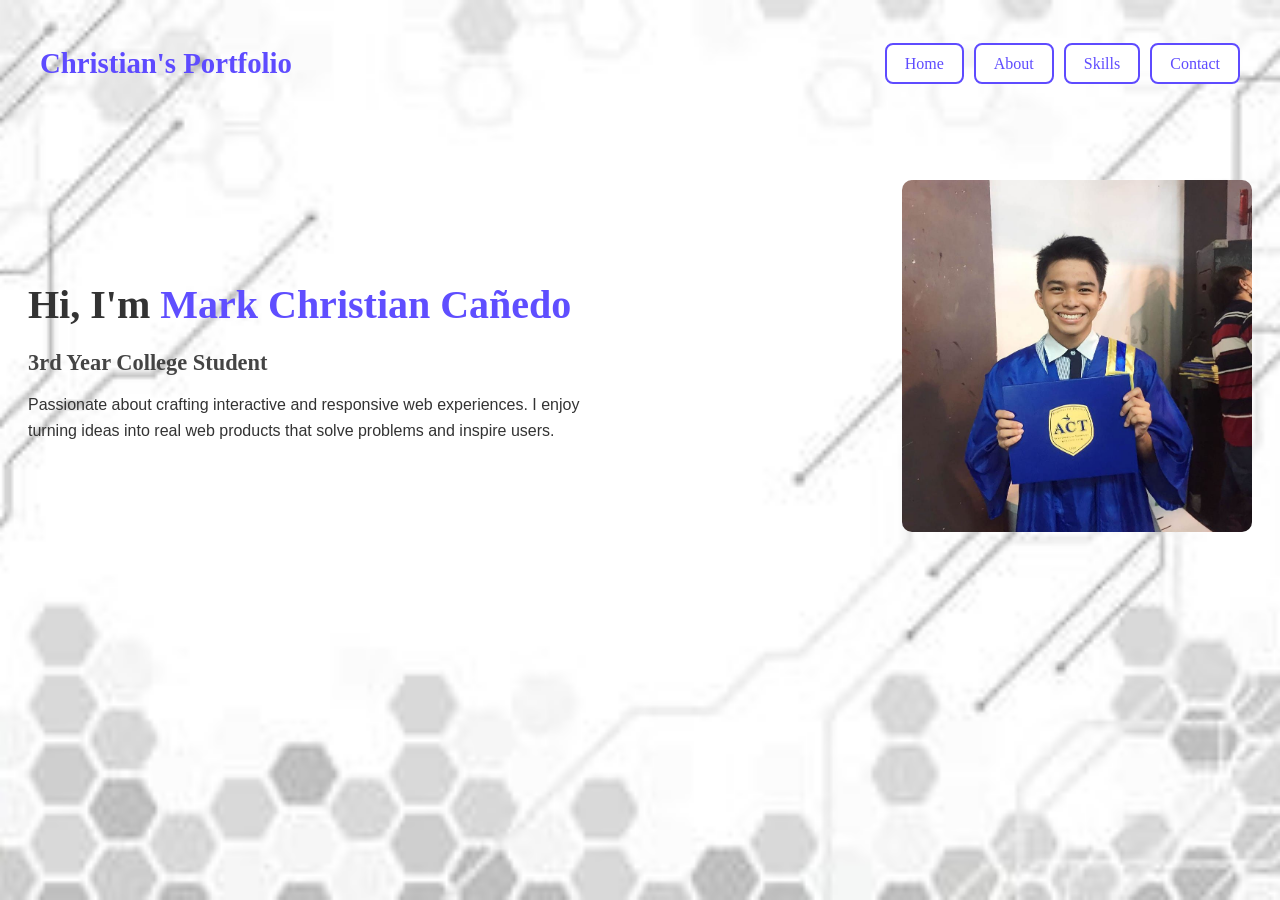
<file: index.html>
<!DOCTYPE html>
<html lang="en">
<head>
  <meta charset="UTF-8" />
  <meta name="viewport" content="width=device-width, initial-scale=1.0"/>
  <title>Mark Christian Cañedo | 3rd Year College Student</title>
  </title>
  <link rel="stylesheet" href="style.css" />
</head>
<body>
  <header>
    <div class="container">
      <h1 class="logo">Christian's Portfolio</h1>
      <nav>
        <ul>
          <li><a href="#home">Home</a></li>
          <li><a href="about.html" target="_blank">About</a></li>
          <li><a href="skills.html" target="_blank">Skills</a></li>
          <li><a href="contact.html" target="_blank">Contact</a></li>
        </ul>
      </nav>   
    </div>
  </header>

  <section id="home" class="hero">
    <div class="hero-content">
      <h2>Hi, I'm <span>Mark Christian Cañedo</span></h2>
      <h3>3rd Year College Student</h3>
      <p>Passionate about crafting interactive and responsive web experiences. I enjoy turning ideas into real web products that solve problems and inspire users.</p>
    </div>
    <div class="hero-image">
      <img src="profile.png" alt="Mark Christian Cañedo" />
    </div>
  </section>
</body>
</html>
</file>
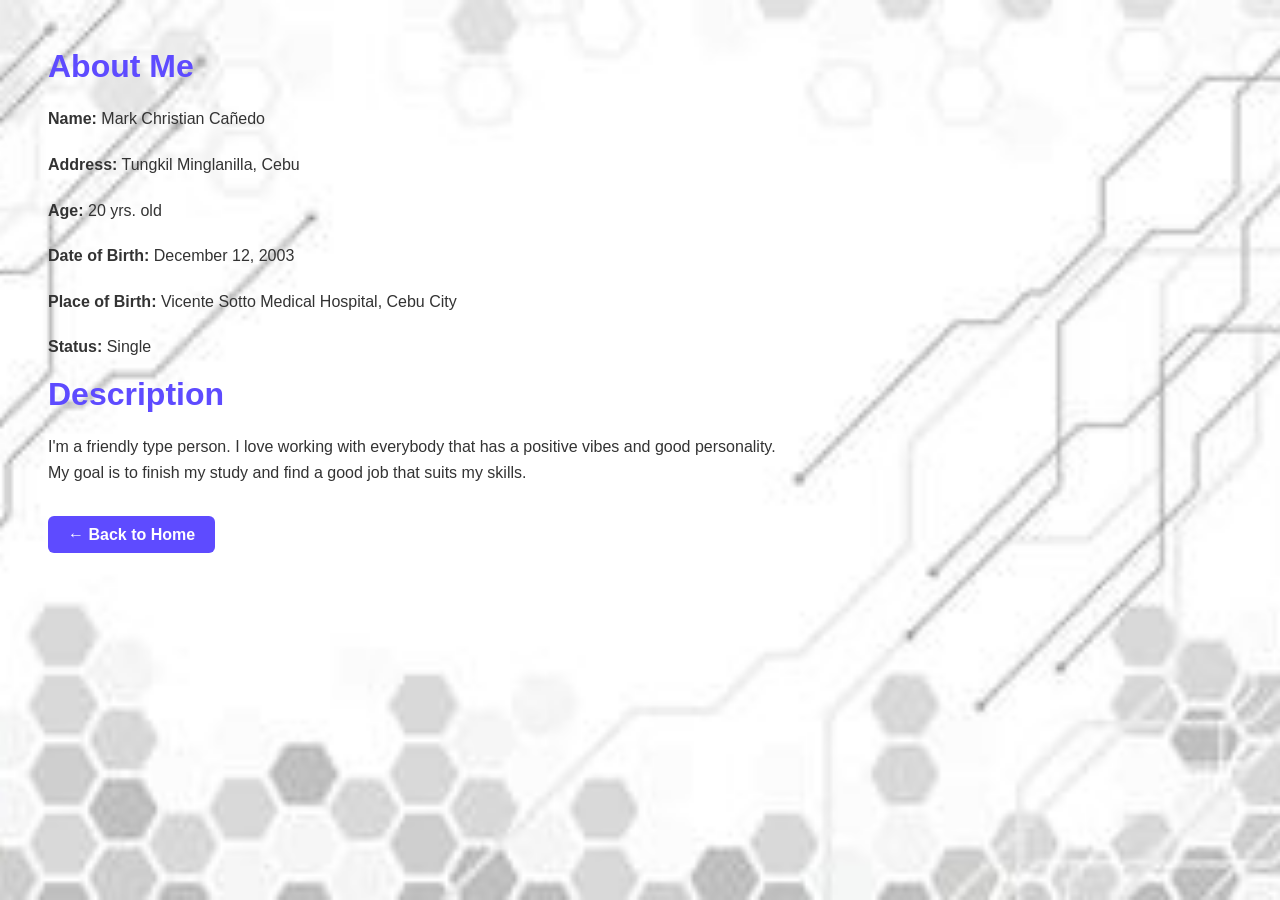
<file: about.html>
<!DOCTYPE html>
<html lang="en">
<head>
  <meta charset="UTF-8" />
  <meta name="viewport" content="width=device-width, initial-scale=1.0"/>
  <title>About Mark Christian Cañedo</title>
  <style>

    body {
      font-family: Arial, sans-serif;
      background-image: url(background1.jpg);
      background-repeat: no-repeat;
      background-size: cover;
      background-position: center;
      background-attachment: fixed;
      padding: 40px;
      color: #333;
    }

    h1 {
      margin-top: 0px;
      color: #5e4bff;
    }

    p {
      line-height: 1.6;
      margin-top: 20px;
    }

    .button {
      margin-top: 40px;
    }

    .btn {
      text-decoration: none;
      background-color: #5e4bff;
      color: white;
      padding: 10px 20px;
      border-radius: 6px;
      font-weight: bold;
      transition: background-color 0.3s ease;
    }

    .btn:hover {
      background-color: #483ad6;
    }

  </style>
</head>
<body>
  <h1>About Me</h1>
  <p><strong>Name:</strong> Mark Christian Cañedo</p>
  <p><strong>Address:</strong> Tungkil Minglanilla, Cebu</p>
  <p><strong>Age:</strong> 20 yrs. old</p>
  <p><strong>Date of Birth:</strong> December 12, 2003</p>
  <p><strong>Place of Birth:</strong> Vicente Sotto Medical Hospital, Cebu City</p>
  <p><strong>Status:</strong> Single</p>

  <h1>Description</h1>

  <p>I'm a friendly type person. I love working with everybody that has a positive vibes and good personality.<br>
      My goal is to finish my study and find a good job that suits my skills.</p>

  <div class="button">
    <a href="index.html" class="btn">← Back to Home</a>
  </div>
</body>
</html>
</file>
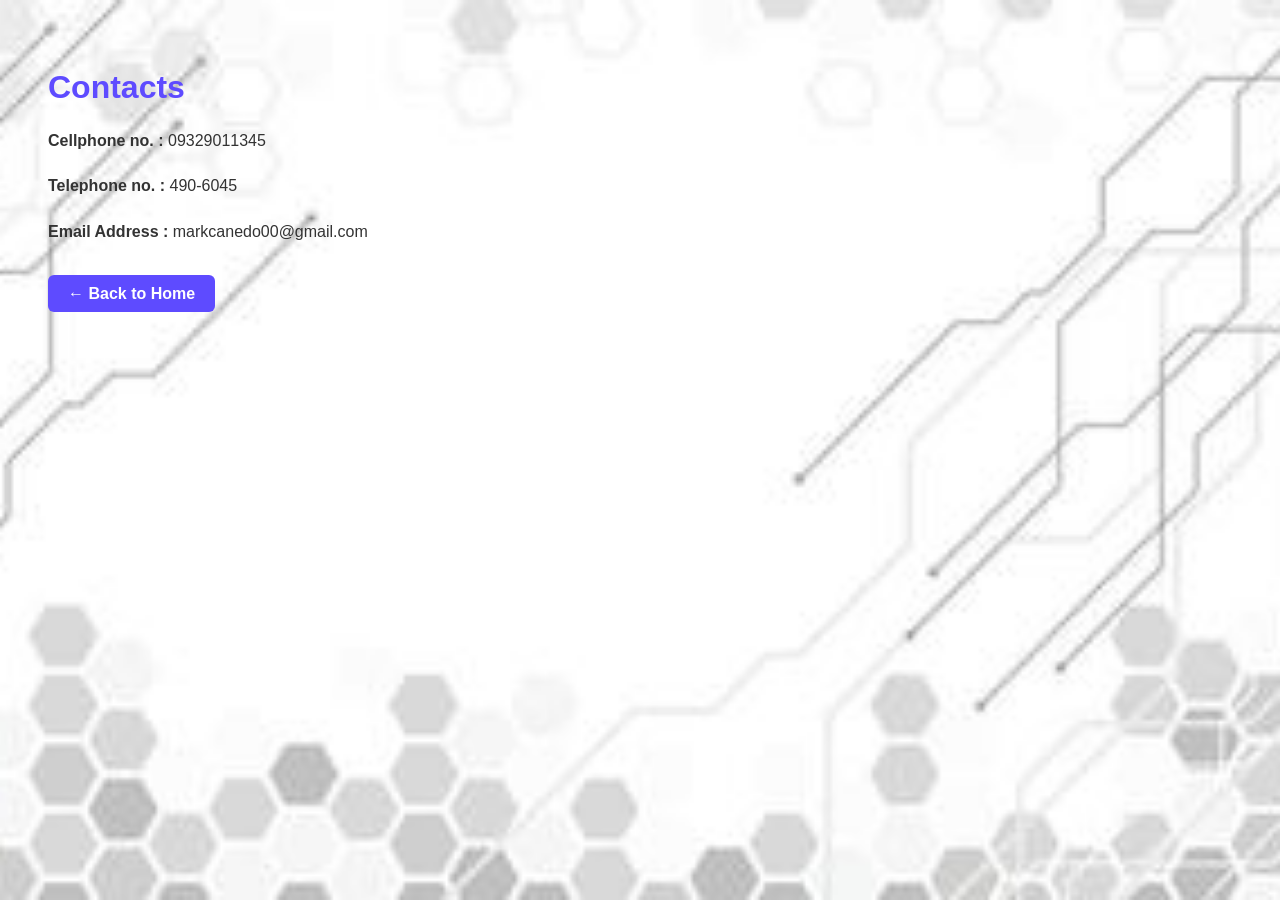
<file: contact.html>
<!DOCTYPE html>
<html>
<head>
   <meta charset="UTF-8" />
   <meta name="viewport" content="width=device-width, initial-scale=1.0"/>
   <title>Contact Mark Christian Cañedo</title>
   <style>
    
  body {
      font-family: Arial, sans-serif;
      background-image: url('background1.jpg');
      background-repeat: no-repeat;
      background-size: cover;
      background-position: center;
      background-attachment: fixed;
      padding: 40px;
      color: #333;
    }

    h1 {
      color: #5e4bff;
    }

    p {
      line-height: 1.6;
      margin-top: 20px;
    }

    .button {
      margin-top: 40px;
    }

    .btn {
      text-decoration: none;
      background-color: #5e4bff;
      color: white;
      padding: 10px 20px;
      border-radius: 6px;
      font-weight: bold;
      transition: background-color 0.3s ease;
    }

    .btn:hover {
      background-color: #483ad6;
    }
  </style>
</head>
  <body>
    <h1>Contacts</h1>
    <p><strong> Cellphone no. :</strong> 09329011345</p>
    <p><strong> Telephone no. :</strong> 490-6045</p>  
    <p><strong> Email Address : </strong>markcanedo00@gmail.com</p>     
  </body>
    <div class="button">
      <a href="index.html" class="btn">← Back to Home</a>
    </div>
</html>
</file>
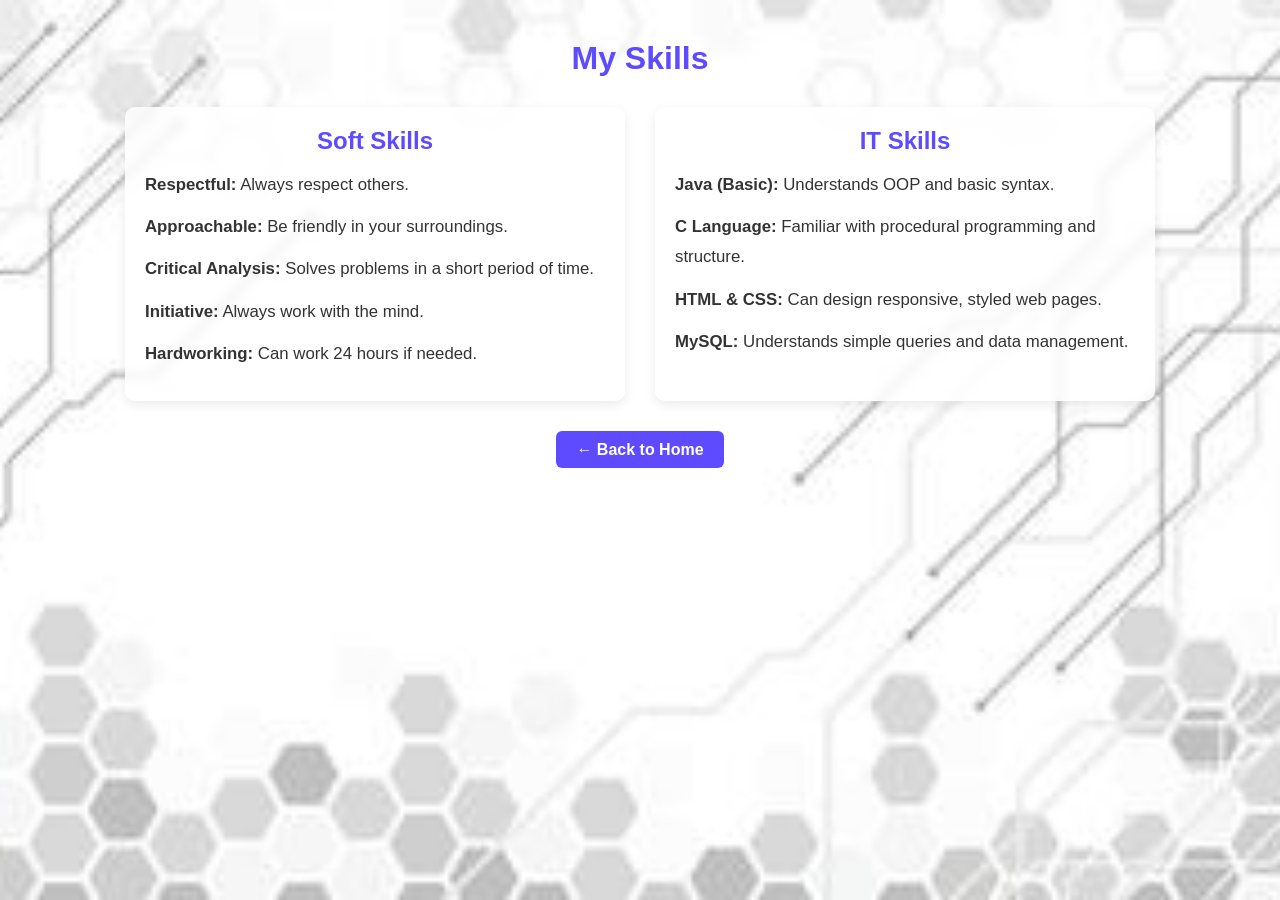
<file: skills.html>
<!DOCTYPE html>
<html lang="en">
<head>
  <meta charset="UTF-8" />
  <meta name="viewport" content="width=device-width, initial-scale=1.0" />
  <title>Skills | Mark Christian Cañedo</title>
  <style>
    * {
      margin: 0;
      padding: 0;
      box-sizing: border-box;
    }

    body {
      font-family: Arial, sans-serif;
      background-image: url('background1.jpg');
      background-repeat: no-repeat;
      background-size: cover;
      background-position: center;
      background-attachment: fixed;
      padding: 40px;
      color: #333;
    }

    h1 {
      text-align: center;
      color: #5e4bff;
      margin-bottom: 30px;
    }

    .box {
      display: flex;
      flex-wrap: wrap;
      gap: 30px;
      justify-content: center;
      margin-bottom: 40px;
    }

    .skill-section {
      background-color: #ffffffcc;
      padding: 20px;
      border-radius: 10px;
      width: 100%;
      max-width: 500px;
      box-shadow: 0 4px 12px rgba(0, 0, 0, 0.08);
      backdrop-filter: blur(5px);
    }

    .skill-section h2 {
      color: #5e4bff;
      margin-bottom: 15px;
      text-align: center;
    }

    .skill-list {
      list-style: none;
      font-size: 1.05rem;
      line-height: 1.8;
      padding-left: 0;
    }

    .skill-list li {
      margin-bottom: 12px;
    }

    .skill-list strong {
      color: #333;
    }

    .button {
      text-align: center;
    }

    .btn {
      text-decoration: none;
      background-color: #5e4bff;
      color: white;
      padding: 10px 20px;
      border-radius: 6px;
      font-weight: bold;
      transition: background-color 0.3s ease;
    }

    .btn:hover {
      background-color: #483ad6;
    }
  </style>
</head>
<body>

  <h1>My Skills</h1>

  <div class="box">
    <div class="skill-section">
      <h2>Soft Skills</h2>
      <ul class="skill-list">
        <li><strong>Respectful:</strong> Always respect others.</li>
        <li><strong>Approachable:</strong> Be friendly in your surroundings.</li>
        <li><strong>Critical Analysis:</strong> Solves problems in a short period of time.</li>
        <li><strong>Initiative:</strong> Always work with the mind.</li>
        <li><strong>Hardworking:</strong> Can work 24 hours if needed.</li>
      </ul>
    </div>

    <div class="skill-section">
      <h2>IT Skills</h2>
      <ul class="skill-list">
        <li><strong>Java (Basic):</strong> Understands OOP and basic syntax.</li>
        <li><strong>C Language:</strong> Familiar with procedural programming and structure.</li>
        <li><strong>HTML & CSS:</strong> Can design responsive, styled web pages.</li>
        <li><strong>MySQL:</strong> Understands simple queries and data management.</li>
      </ul>
    </div>
  </div>

  <div class="button">
    <a href="index.html" class="btn">← Back to Home</a>
  </div>

</body>
</html>
</file>
<file: style.css>
body {
  background-image: url('background1.jpg');
  background-repeat: no-repeat;
  background-size: cover;
  background-position: center;
  background-attachment: fixed;
  color: #333;
  position: relative;
  overflow-x: hidden;
}

.container {
  max-width: 1200px;
  margin: auto;
  padding: 20px;
  display: flex;
  align-items: center;
  justify-content: space-between;
}

.logo {
  font-size: 1.8rem;
  font-weight: bold;
  color: #5e4bff;
}

nav ul {
  list-style: none;
  display: flex;
  gap: 10px;
}

nav ul li a {
  text-decoration: none;
  padding: 10px 18px;
  background-color: #fff;
  border: 2px solid #5e4bff;
  color: #5e4bff;
  font-weight: 500;
  border-radius: 8px;
  transition: all 0.3s ease;
}

nav ul li a:hover {
  background-color: #5e4bff;
  color: #fff;
}

.talk-btn {
  background-color: #5e4bff;
  color: #fff;
  padding: 10px 18px;
  text-decoration: none;
  border-radius: 6px;
}

.hero {
  display: flex;
  justify-content: space-between;
  align-items: center;
  padding: 60px 20px;
}

.hero-content {
  max-width: 600px;
}

.hero-content h2 {
  font-size: 2.5rem;
  margin-bottom: 10px;
}

.hero-content h2 span {
  color: #5f4eff;
}

.hero-content h3 {
  font-size: 1.4rem;
  margin-bottom: 15px;
  color: #444;
}

.hero-content p {
  font-family: Arial, sans-serif;
  font-size: 1rem;
  margin-bottom: 25px;
  line-height: 1.6;
}

.hero-image img {
  max-width: 350px;
  border-radius: 10px;
}
</file>
